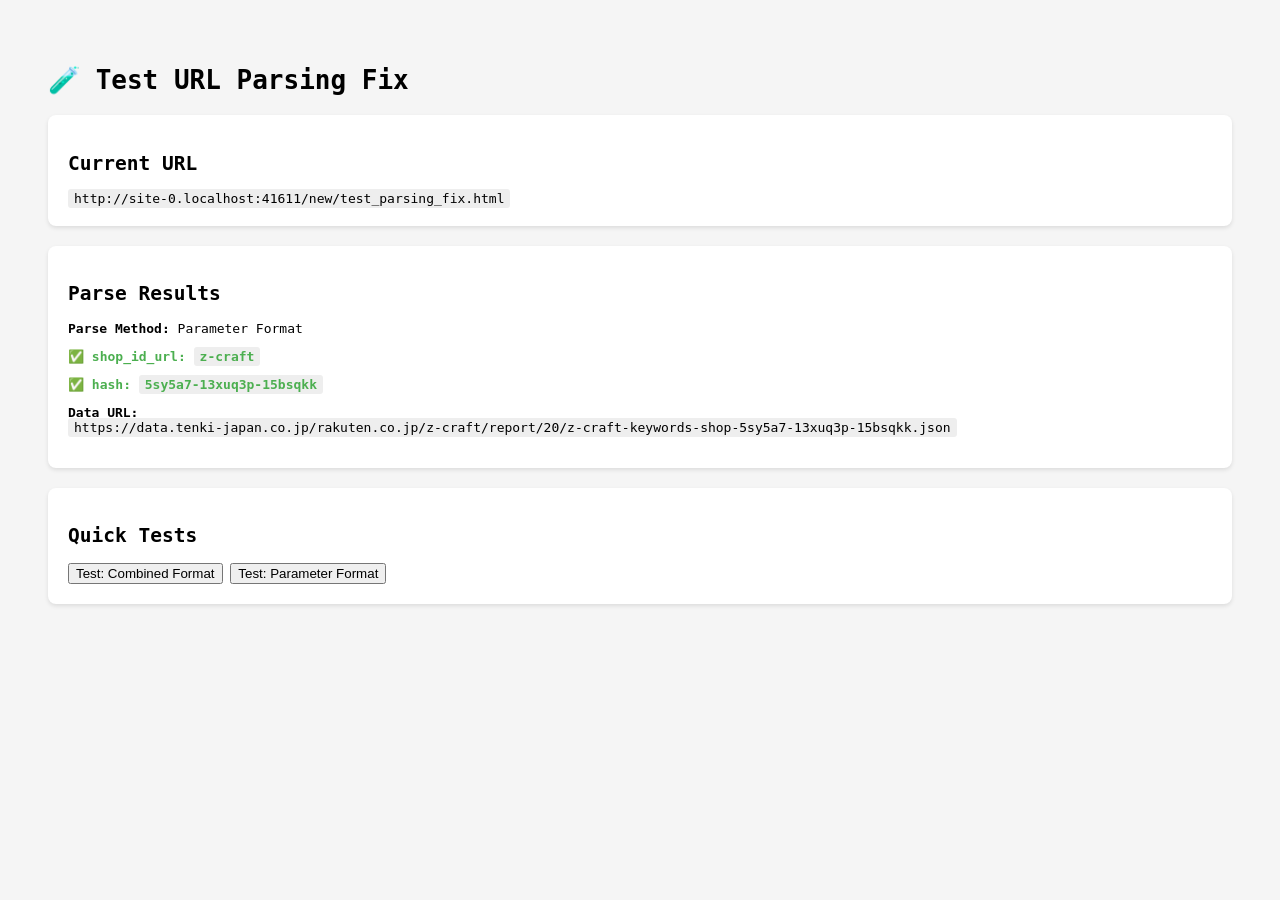
<file: new/test_parsing_fix.html>
<!DOCTYPE html>
<html>
<head>
    <meta charset="UTF-8">
    <title>Test URL Parsing Fix</title>
    <style>
        body { font-family: monospace; padding: 40px; background: #f5f5f5; }
        .result { background: white; padding: 20px; margin: 20px 0; border-radius: 8px; box-shadow: 0 2px 4px rgba(0,0,0,0.1); }
        .success { color: #4caf50; font-weight: bold; }
        .error { color: #f44336; font-weight: bold; }
        code { background: #eee; padding: 2px 6px; border-radius: 3px; }
    </style>
</head>
<body>
    <h1>🧪 Test URL Parsing Fix</h1>
    
    <div class="result">
        <h2>Current URL</h2>
        <code id="currentUrl"></code>
    </div>
    
    <div class="result" id="parseResult"></div>
    
    <div class="result">
        <h2>Quick Tests</h2>
        <button onclick="location.href='?kindbea_11pur1y-12j8fj9-1659kju'">Test: Combined Format</button>
        <button onclick="location.href='?shop_id_url=kindbea&hash=11pur1y-12j8fj9-1659kju'">Test: Parameter Format</button>
    </div>
    
    <script>
        document.getElementById('currentUrl').textContent = window.location.href;
        
        // Parse using FIXED logic
        const fullParam = window.location.search.replace(/^[\?\/]+/, '');
        const urlParams = new URLSearchParams(window.location.search);
        
        let shop_id_url, hash;
        const shop_id_url_default = 'z-craft';
        const hash_default = '5sy5a7-13xuq3p-15bsqkk';
        
        const isCombinedFormat = fullParam && fullParam.includes('_') && !fullParam.includes('=');
        
        if (isCombinedFormat) {
            const parts = fullParam.split('_');
            if (parts.length >= 2) {
                shop_id_url = parts[0];
                hash = parts.slice(1).join('_');
            } else {
                shop_id_url = shop_id_url_default;
                hash = hash_default;
            }
        } else {
            const paramShopIdUrl = urlParams.get('shop_id_url');
            const paramShopId = urlParams.get('shop_id');
            const paramHash = urlParams.get('hash');
            
            shop_id_url = paramShopIdUrl || paramShopId || shop_id_url_default;
            hash = paramHash || hash_default;
        }
        
        const resultDiv = document.getElementById('parseResult');
        resultDiv.innerHTML = `
            <h2>Parse Results</h2>
            <p><strong>Parse Method:</strong> ${isCombinedFormat ? 'Combined Format' : 'Parameter Format'}</p>
            <p class="success">✅ shop_id_url: <code>${shop_id_url}</code></p>
            <p class="success">✅ hash: <code>${hash}</code></p>
            <p><strong>Data URL:</strong><br>
            <code style="word-break: break-all;">https://data.tenki-japan.co.jp/rakuten.co.jp/${shop_id_url}/report/20/${shop_id_url}-keywords-shop-${hash}.json</code></p>
        `;
    </script>
</body>
</html>
</file>
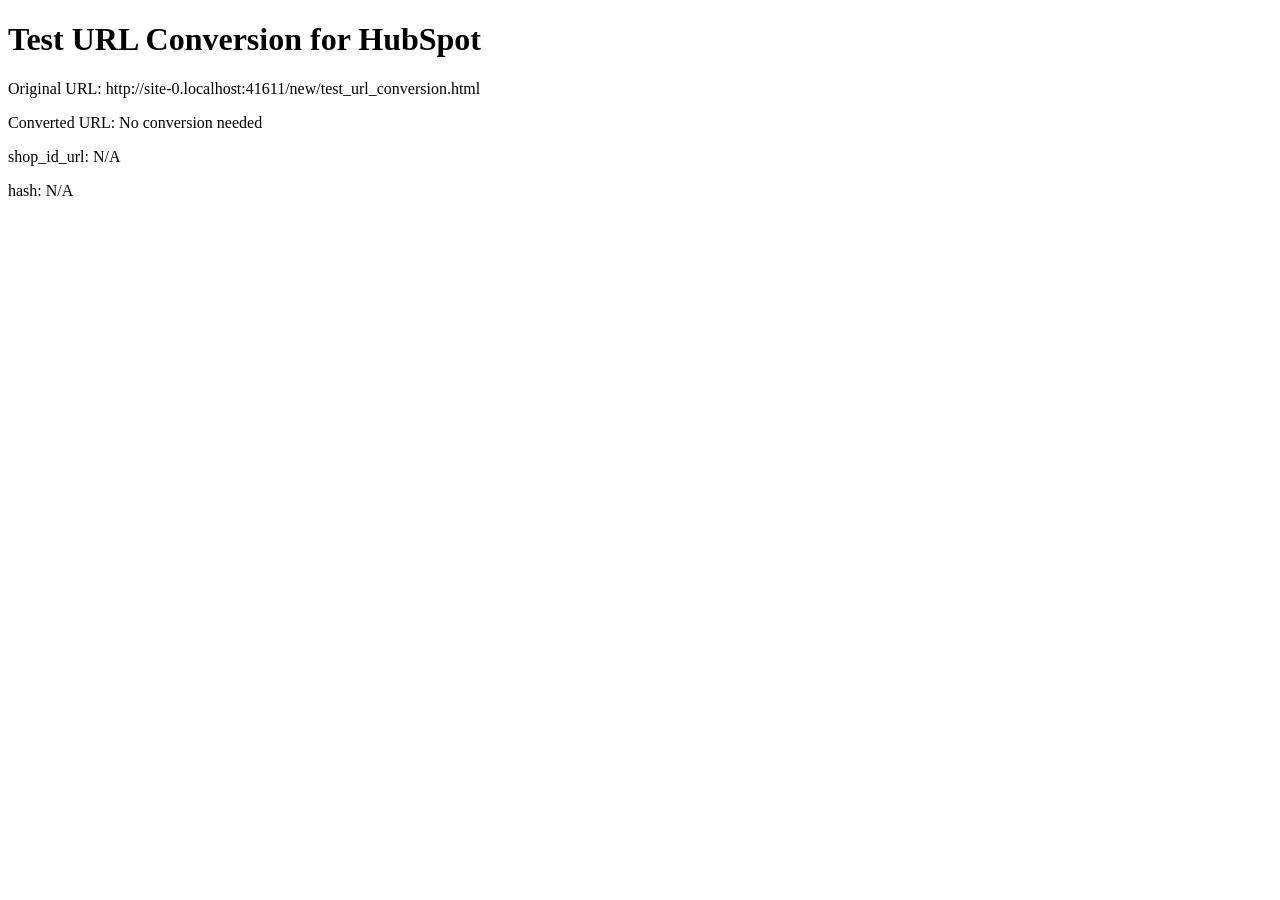
<file: new/test_url_conversion.html>
<!DOCTYPE html>
<html>
<head>
    <title>Test URL Conversion</title>
</head>
<body>
    <h1>Test URL Conversion for HubSpot</h1>
    <p>Original URL: <span id="original"></span></p>
    <p>Converted URL: <span id="converted"></span></p>
    <p>shop_id_url: <span id="shop_id"></span></p>
    <p>hash: <span id="hash"></span></p>
    
    <script>
        document.getElementById('original').textContent = window.location.href;
        
        // Same logic as in script.js
        const fullParam = window.location.search.slice(1);
        
        if (fullParam && fullParam.includes('_') && !fullParam.includes('shop_id_url=')) {
            const parts = fullParam.split('_');
            if (parts.length >= 2) {
                const shop_id_url = parts[0];
                const hash = parts.slice(1).join('_');
                
                const newUrl = `${window.location.pathname}?shop_id_url=${shop_id_url}&hash=${hash}`;
                window.history.replaceState({}, document.title, newUrl);
                
                document.getElementById('converted').textContent = window.location.href;
                document.getElementById('shop_id').textContent = shop_id_url;
                document.getElementById('hash').textContent = hash;
            }
        } else {
            document.getElementById('converted').textContent = 'No conversion needed';
            
            const urlParams = new URLSearchParams(window.location.search);
            document.getElementById('shop_id').textContent = urlParams.get('shop_id_url') || 'N/A';
            document.getElementById('hash').textContent = urlParams.get('hash') || 'N/A';
        }
    </script>
</body>
</html>
</file>
